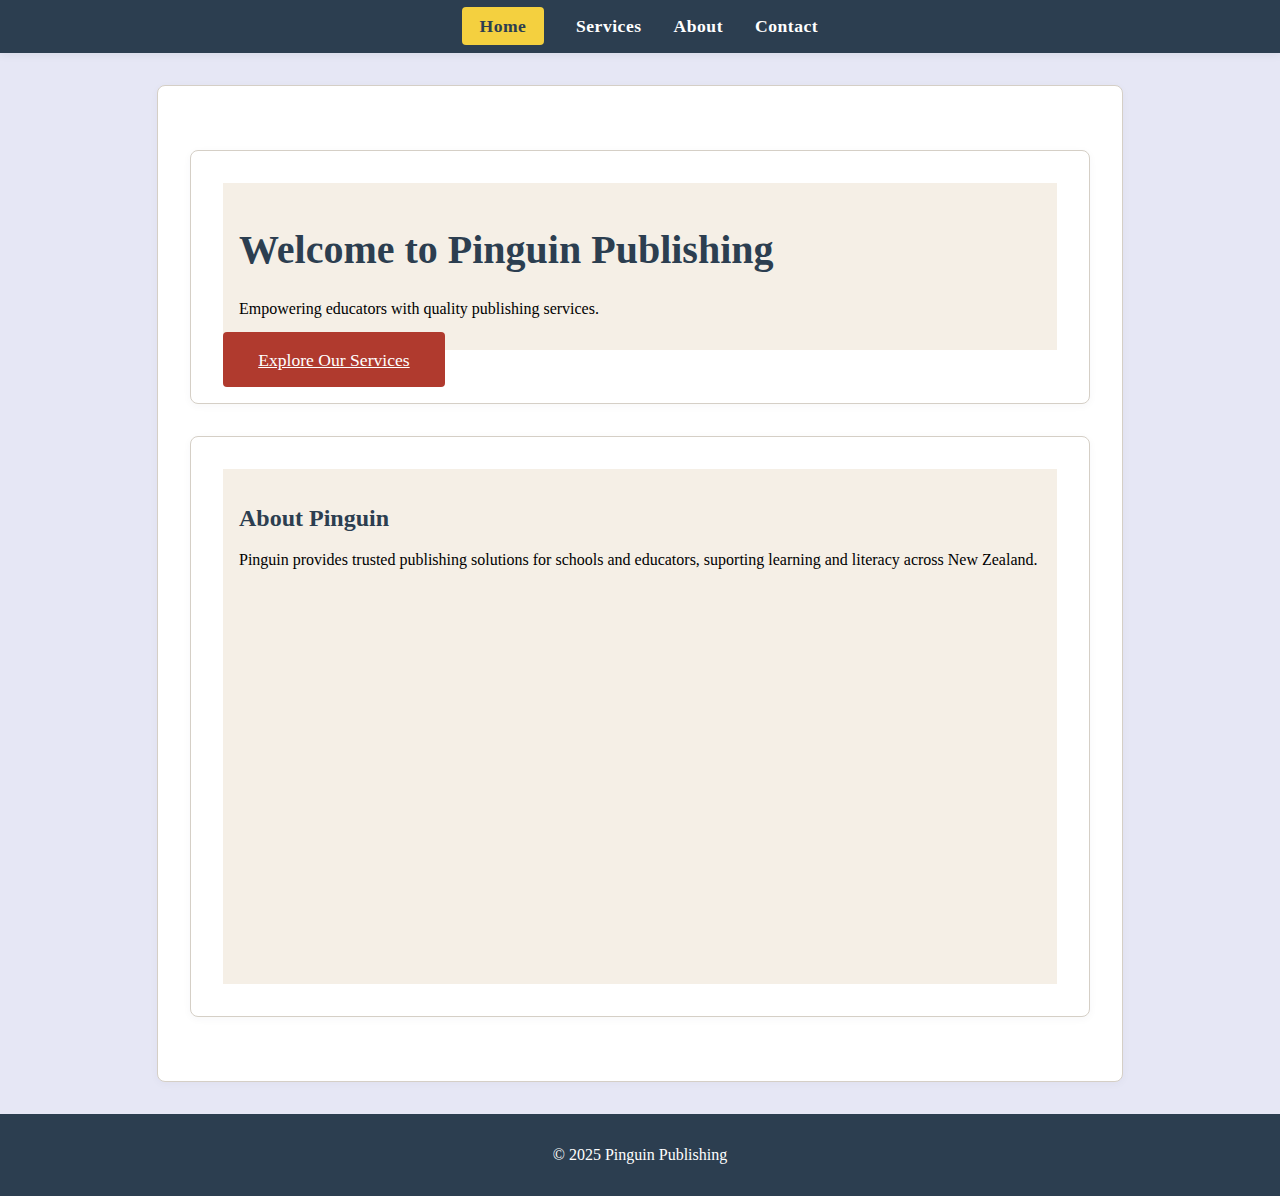
<file: index.html>
<!DOCTYPE html>
<html lang="en">
<head>
    <meta charset="UTF-8">
    <meta name="viewport" content="width=device,inital-scale=1">
    <title>Pinguin Publishing</title>
    <link rel="stylesheet" href="css/styles.css">

    
</head>
<body>
    <header>
        <meta name="viewport" content="width=device-width, initial-scale=1">
        <link rel="stylesheet" href="css/styles.css">
        <nav>
            <ul class="nav">
                <li><a href="index.html">Home</a></li>
                <li><a href="services.html">Services</a></li>
                <li><a href="about.html">About</a></li>
                <li><a href="contact.html">Contact</a></li>
            </ul>
        </nav>
    </header>
    <main>
        <section class="pinguin">
            <div style="background-color: #f5efe6; color: black; padding: 1em;">
                <h1 style="font-size:2.5em;">Welcome to Pinguin Publishing</h1>
                <p>Empowering educators with quality publishing services.</p>
              </div>
            <a href="services.html" class="btn">Explore Our Services</a>
        </section>
        <section>
            <div style="background-color:#f5efe6; color:black; padding: 1em;">
                <h2>About Pinguin</h2>
                <p>Pinguin provides trusted publishing solutions for schools and educators, suporting learning and literacy across New Zealand.</p>
            </div>
            <div style="background-color:#f5efe6; color:black; padding: 1em;">
                <p><iframe width="100%" height="315" src="https://www.youtube.com/embed/0mP4VscdkZI" title="" frameBorder="0"   allow="accelerometer; autoplay; clipboard-write; encrypted-media; gyroscope; picture-in-picture; web-share"  allowFullScreen><br>Powered by <a href="https://youtubeembedcode.com">how to embed a youtube video</a> and <a href="https://howtostopgamstop.com/">how to get around gamstop</a></iframe></p>
        </section>
    </main>
    <footer>
        <p>&copy; 2025 Pinguin Publishing</p>
    </footer>
    <script src="js/script.js"></script>
    <script>
        // Get current page filename
        const currentPage = location.pathname.split('/').pop();
      
        // Get all nav links
        document.querySelectorAll('.nav a').forEach(link => {
          // If link href matches current page, add 'active' class
          if(link.getAttribute('href') === currentPage) {
            link.classList.add('active');
          }
          // Optionally, highlight index.html for root URL
          if(currentPage === '' && link.getAttribute('href') === 'index.html') {
            link.classList.add('active');
          }
        });
      </script>      
</body>
</html>
</file>
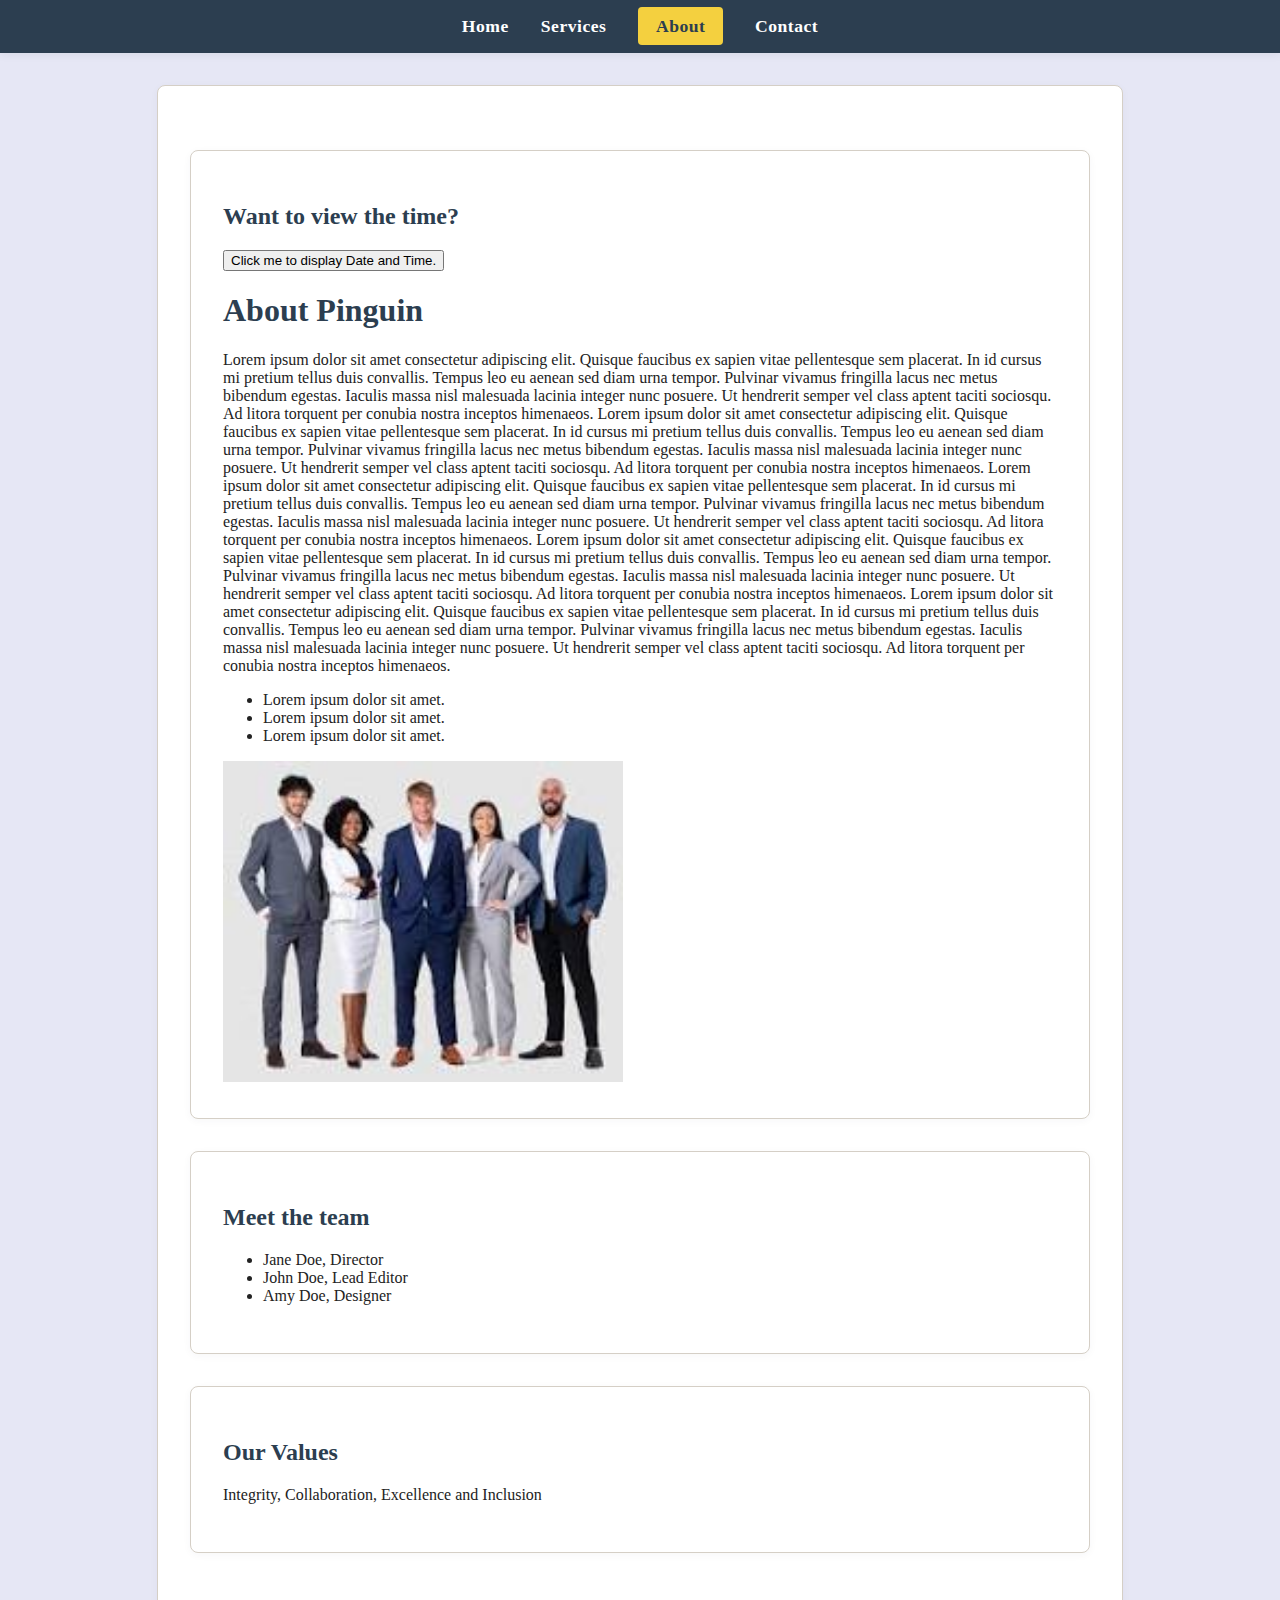
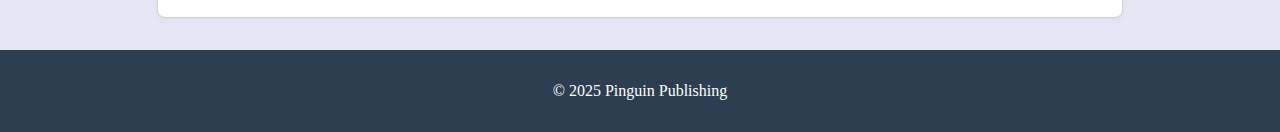
<file: about.html>
<!DOCTYPE html>
<html lang="en">
<head>
    <meta charset="UTF-8">
    <meta name="viewport" content="width=device,inital-scale=1">
    <title>Pinguin Publishing</title>
    <link rel="stylesheet" href="css/styles.css">
    
</head>
<body>
    <header>
        <meta name="viewport" content="width=device-width, initial-scale=1">
        <link rel="stylesheet" href="css/styles.css">       
        <nav>
            <ul class="nav">
                <li><a href="index.html">Home</a></li>
                <li><a href="services.html">Services</a></li>
                <li><a href="about.html">About</a></li>
                <li><a href="contact.html">Contact</a></li>
            </ul>
        </nav>
    </header>
    <main>
        <section>
            <div><h2>Want to view the time?</h2>

                <button type="button"
                onclick="document.getElementById('demo').innerHTML = Date()">
                Click me to display Date and Time.</button>
                
                <p id="demo"></p></div>
            <h1>About Pinguin</h1>
            <p>Lorem ipsum dolor sit amet consectetur adipiscing elit. Quisque faucibus ex sapien vitae pellentesque sem placerat. In id cursus mi pretium tellus duis convallis. Tempus leo eu aenean sed diam urna tempor. Pulvinar vivamus fringilla lacus nec metus bibendum egestas. Iaculis massa nisl malesuada lacinia integer nunc posuere. Ut hendrerit semper vel class aptent taciti sociosqu. Ad litora torquent per conubia nostra inceptos himenaeos.

                Lorem ipsum dolor sit amet consectetur adipiscing elit. Quisque faucibus ex sapien vitae pellentesque sem placerat. In id cursus mi pretium tellus duis convallis. Tempus leo eu aenean sed diam urna tempor. Pulvinar vivamus fringilla lacus nec metus bibendum egestas. Iaculis massa nisl malesuada lacinia integer nunc posuere. Ut hendrerit semper vel class aptent taciti sociosqu. Ad litora torquent per conubia nostra inceptos himenaeos.
                
                Lorem ipsum dolor sit amet consectetur adipiscing elit. Quisque faucibus ex sapien vitae pellentesque sem placerat. In id cursus mi pretium tellus duis convallis. Tempus leo eu aenean sed diam urna tempor. Pulvinar vivamus fringilla lacus nec metus bibendum egestas. Iaculis massa nisl malesuada lacinia integer nunc posuere. Ut hendrerit semper vel class aptent taciti sociosqu. Ad litora torquent per conubia nostra inceptos himenaeos.
                
                Lorem ipsum dolor sit amet consectetur adipiscing elit. Quisque faucibus ex sapien vitae pellentesque sem placerat. In id cursus mi pretium tellus duis convallis. Tempus leo eu aenean sed diam urna tempor. Pulvinar vivamus fringilla lacus nec metus bibendum egestas. Iaculis massa nisl malesuada lacinia integer nunc posuere. Ut hendrerit semper vel class aptent taciti sociosqu. Ad litora torquent per conubia nostra inceptos himenaeos.
                
                Lorem ipsum dolor sit amet consectetur adipiscing elit. Quisque faucibus ex sapien vitae pellentesque sem placerat. In id cursus mi pretium tellus duis convallis. Tempus leo eu aenean sed diam urna tempor. Pulvinar vivamus fringilla lacus nec metus bibendum egestas. Iaculis massa nisl malesuada lacinia integer nunc posuere. Ut hendrerit semper vel class aptent taciti sociosqu. Ad litora torquent per conubia nostra inceptos himenaeos.</p>
            <ul>
                <li>Lorem ipsum dolor sit amet.</li>
                <li>Lorem ipsum dolor sit amet.</li>
                <li>Lorem ipsum dolor sit amet.</li>
            </ul>
            <img src="images/team.png" alt="Pinguin team" width="400">
        </section>
        <section>
            <h2>Meet the team</h2>
            <ul>
                <li>Jane Doe, Director</li>
                <li>John Doe, Lead Editor</li>
                <li>Amy Doe, Designer</li>
            </ul>
        </section>
        <section>
            <h2>Our Values</h2>
            <p>Integrity, Collaboration, Excellence and Inclusion</p>
        </section>
    </main>
    <footer>
        <p>&copy; 2025 Pinguin Publishing</p>
    </footer>
    <script src="js/script.js">
    </script>
    <script>
        // Get current page filename
        const currentPage = location.pathname.split('/').pop();
      
        // Get all nav links
        document.querySelectorAll('.nav a').forEach(link => {
          // If link href matches current page, add 'active' class
          if(link.getAttribute('href') === currentPage) {
            link.classList.add('active');
          }
          // Optionally, highlight index.html for root URL
          if(currentPage === '' && link.getAttribute('href') === 'index.html') {
            link.classList.add('active');
          }
        });
      </script>   
</body>
</html>
</file>
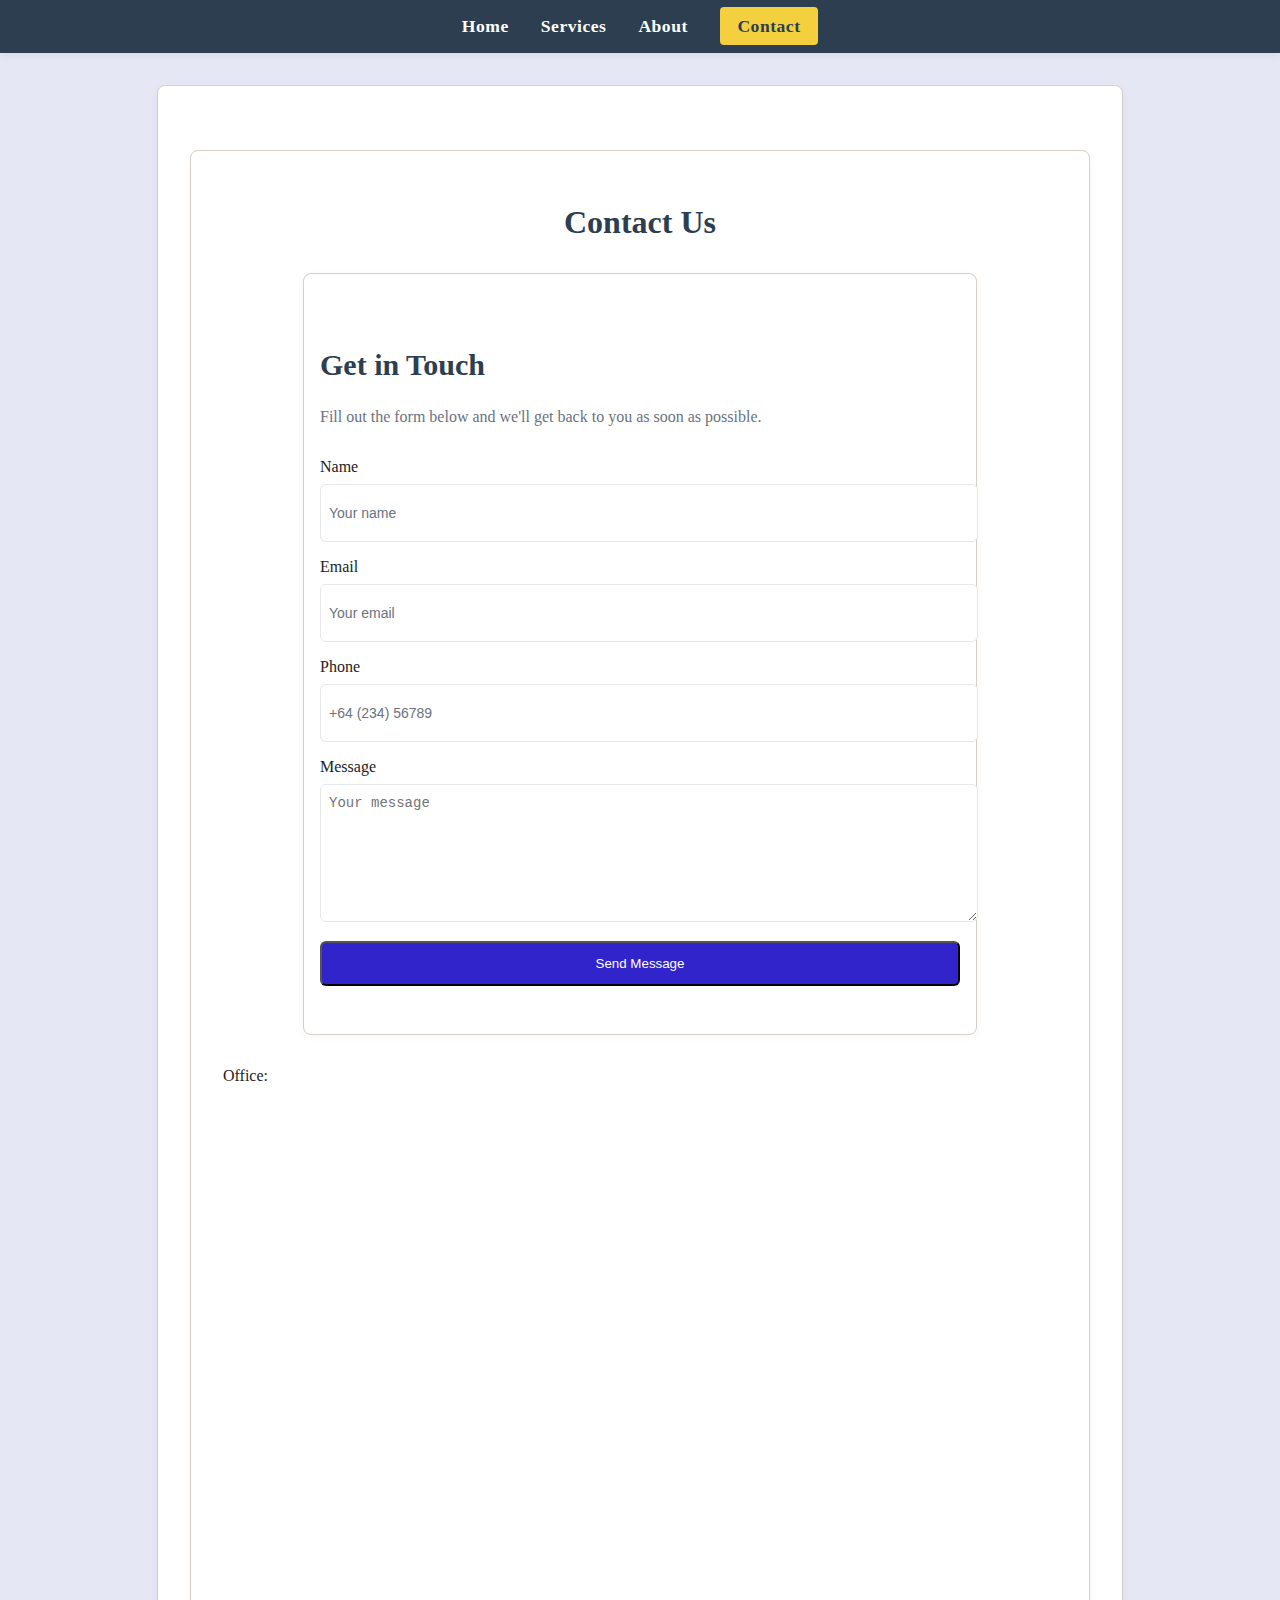
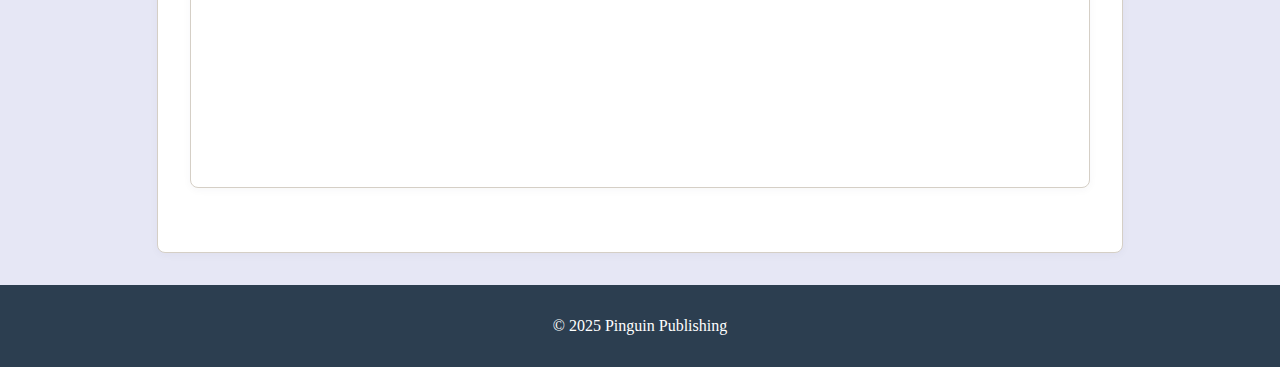
<file: contact.html>
<!DOCTYPE html>
<html lang="en">
<head>
    <meta charset="UTF-8">
    <meta name="viewport" content="width=device,inital-scale=1">
    <title>Pinguin Publishing</title>
    <link rel="stylesheet" href="css/styles.css">
</head>
<body>
    <header>
        <meta name="viewport" content="width=device-width, initial-scale=1">
        <link rel="stylesheet" href="css/form.css">
        <nav>
            <ul class="nav">
                <li><a href="index.html">Home</a></li>
                <li><a href="services.html">Services</a></li>
                <li><a href="about.html">About</a></li>
                <li><a href="contact.html">Contact</a></li>
            </ul>
        </nav>
    </header>
    <main>
        <section>
            <h1 style="text-align: center;">Contact Us</h1>
            <section class="contact-section">
                <div class="contact-intro">
                  <h2 class="contact-title">Get in Touch</h2>
                  <p class="contact-description">
                    Fill out the form below and we'll get back to you as soon as possible.
                  </p>
                </div>
              
                <form class="contact-form" action="https://api.web3forms.com/submit" method="POST">
              
                  <input type="hidden" name="access_key" value="8f555d1b-09a3-4f7b-a4f9-67fa40047e6d" />
                  <input type="hidden" name="subject" value="New Contact Form Submission from Web3Forms" />
                  <input type="hidden" name="from_name" value="My Website" />
                  <!-- More custom ization options available in the docs: https://docs.web3forms.com -->
              
                  <div class="form-group-container">
                    <div class="form-group">
                      <label for="name" class="form-label">Name</label>
                      <input id="name" name="name" class="form-input" placeholder="Your name" type="text" />
                    </div>
                    <div class="form-group">
                      <label for="email" class="form-label">Email</label>
                      <input id="email" name="email" class="form-input" placeholder="Your email" type="email" />
                    </div>
                    <div class="form-group">
                      <label for="phone" class="form-label">Phone</label>
                      <input id="phone" name="phone" class="form-input" placeholder="+64 (234) 56789" type="text" />
                    </div>
                    <div class="form-group">
                      <label for="message" class="form-label">Message</label>
                      <textarea class="form-textarea" id="message" name="message" placeholder="Your message"></textarea>
                    </div>
                  </div>
                  <button class="form-submit" type="submit">Send Message</button>
                </form>
              </section>
            <p>Office:</p>
            <iframe width="100%" height="650px" frameborder="0" style="border:0" src="https://www.google.com/maps/embed/v1/place?key=AIzaSyB2NIWI3Tv9iDPrlnowr_0ZqZWoAQydKJU&q=15%20Sharples%20Place%2C%20Somerville%2C%20Auckland%2C%20New%20Zealand&maptype=satellite" allowfullscreen></iframe>
        </section>
    </main>
    <footer>
        <p>&copy; 2025 Pinguin Publishing</p>
    </footer>
    <script src="js/script.js"></script>
    <script>
      // Get current page filename
      const currentPage = location.pathname.split('/').pop();
    
      // Get all nav links
      document.querySelectorAll('.nav a').forEach(link => {
        // If link href matches current page, add 'active' class
        if(link.getAttribute('href') === currentPage) {
          link.classList.add('active');
        }
        // Optionally, highlight index.html for root URL
        if(currentPage === '' && link.getAttribute('href') === 'index.html') {
          link.classList.add('active');
        }
      });
    </script>    
</body>
</html>
</file>
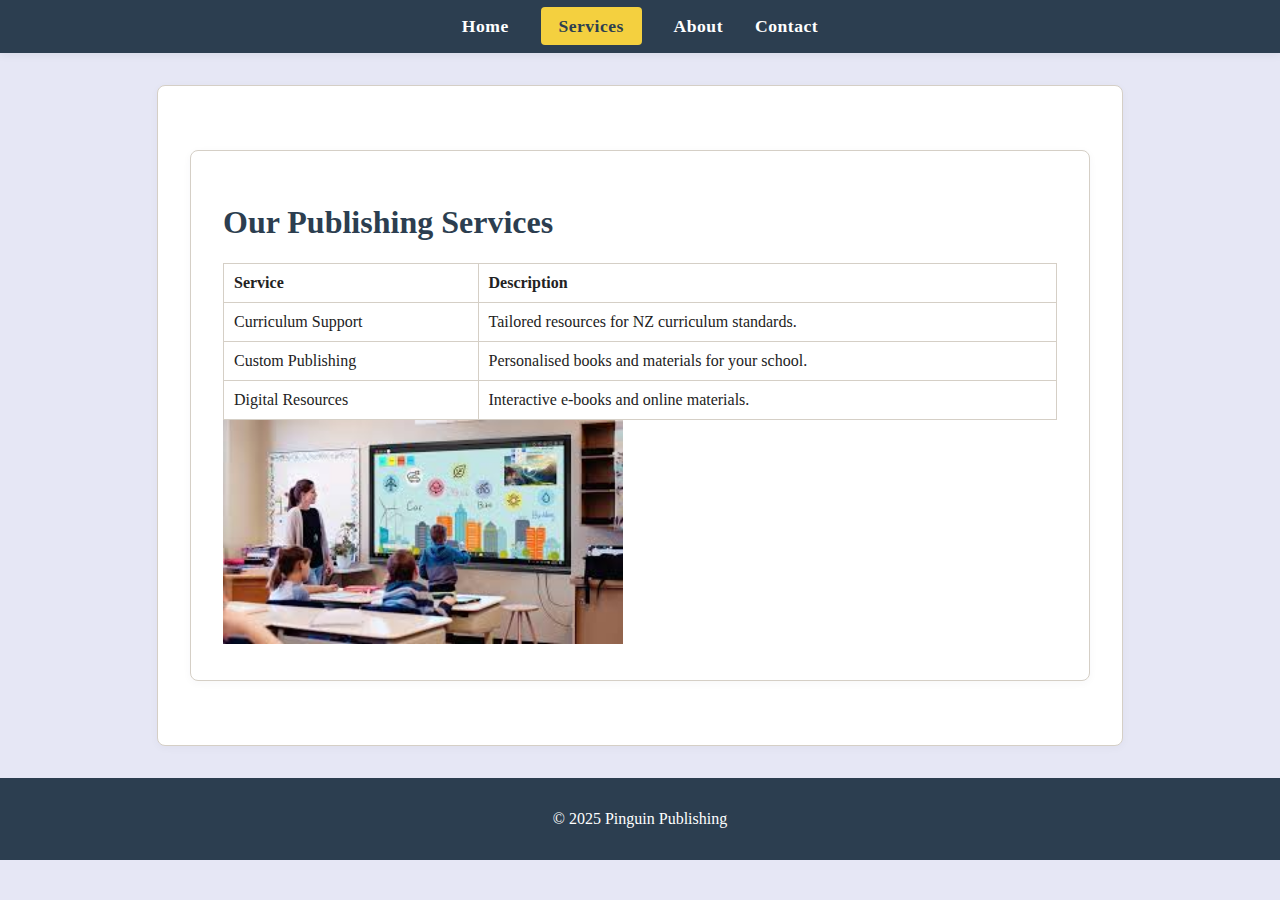
<file: services.html>
<!DOCTYPE html>
<html lang="en">
<head>
    <meta charset="UTF-8">
    <meta name="viewport" content="width=device,inital-scale=1">
    <title>Pinguin Publishing</title>
    <link rel="stylesheet" href="css/styles.css">
</head>
<body>
    <header>
      <meta name="viewport" content="width=device-width, initial-scale=1">
      <link rel="stylesheet" href="css/styles.css">  
        <nav>
            <ul class="nav">
                <li><a href="index.html">Home</a></li>
                <li><a href="services.html">Services</a></li>
                <li><a href="about.html">About</a></li>
                <li><a href="contact.html">Contact</a></li>
            </ul>
        </nav>
    </header>
    <main>
        <section>
          <h1>Our Publishing Services</h1>
          <table class="services-table">
            <thead>
              <tr>
                <th>Service</th>
                <th>Description</th>
              </tr>
            </thead>
            <tbody>
              <tr>
                <td>Curriculum Support</td>
                <td>Tailored resources for NZ curriculum standards.</td>
              </tr>
              <tr>
                <td>Custom Publishing</td>
                <td>Personalised books and materials for your school.</td>
              </tr>
              <tr>
                <td>Digital Resources</td>
                <td>Interactive e-books and online materials.</td>
              </tr>
            </tbody>
          </table>
          <img src="images/download.jpeg" alt="Publishing services illustration" width="400">
        </section>
      </main>      
    <footer>
        <p>&copy; 2025 Pinguin Publishing</p>
    </footer>
    <script src="js/script.js"></script>
    <script>
      // Get current page filename
      const currentPage = location.pathname.split('/').pop();
    
      // Get all nav links
      document.querySelectorAll('.nav a').forEach(link => {
        // If link href matches current page, add 'active' class
        if(link.getAttribute('href') === currentPage) {
          link.classList.add('active');
        }
        // Optionally, highlight index.html for root URL
        if(currentPage === '' && link.getAttribute('href') === 'index.html') {
          link.classList.add('active');
        }
      });
    </script>    
</body>
</html>
</file>
<file: css/styles.css>
body {
  background: var(--background);
  color: var(--text);
  font-family: 'Georgia', 'Times New Roman', serif;
  margin: 0;
  padding: 0;
}

header {
  background: var(--nav_bg);
  color: var(--nav_text);
  padding: 1em 0;
  box-shadow: 0 2px 8px rgba(44,62,80,0.08);
}

.nav {
  list-style: none;
  display: flex;
  justify-content: center;
  gap: 2em;
  margin: 0; padding: 0;
}

.nav li a {
  color: var(--nav_text);
  text-decoration: none;
  font-weight: bold;
  letter-spacing: 0.5px;
  font-size: 1.1em;
  transition: color 0.2s;
}

.nav li a:hover {
  color: var(--accent);
}

main, section, .card {
  background: var(--card_bg);
  border-radius: 8px;
  box-shadow: 0 2px 8px rgba(44,62,80,0.04);
  margin: 2em auto;
  padding: 2em;
  max-width: 900px;
  border: 1px solid var(--border);
}

h1, h2, h3 {
  color: var(--primary);
  font-family: 'Georgia', 'Times New Roman', serif;
}

.btn {
  background: var(--secondary);
  color: #fff;
  padding: 1em 2em;
  border: none;
  border-radius: 4px;
  font-size: 1.1em;
  cursor: pointer;
  margin-top: 1em;
  font-family: inherit;
  transition: background 0.2s;
}

.btn:hover {
  background: var(--accent);
  color: var(--primary);
}

footer {
  background: var(--nav_bg);
  color: var(--nav_text);
  text-align: center;
  padding: 1em 0;
  margin-top: 2em;
}

.quick-facts, .testimonial, .news, .value-prop, .connect {
  background: var(--background);
  border-left: 4px solid var(--secondary);
  margin: 2em 0;
  padding: 1.5em;
}

.service-cards {
  display: flex;
  gap: 2em;
  flex-wrap: wrap;
  justify-content: center;
}

.card {
  background: var(--card_bg);
  border: 1px solid var(--border);
  border-radius: 8px;
  box-shadow: 0 2px 8px rgba(44,62,80,0.06);
  padding: 1.5em;
  width: 260px;
  text-align: center;
}

.card img {
  max-width: 100%;
  border-radius: 4px;
  margin-bottom: 1em;
}

table {
  border-collapse: collapse;
  width: 100%;
  background: var(--card_bg);
}

table, th, td {
  border: 1px solid var(--border);
}

th, td {
  padding: 10px;
  text-align: left;
}

@media (max-width: 700px) {
  .service-cards {
    flex-direction: column;
    gap: 1em;
    align-items: center;
  }
  main, section, .card {
    padding: 1em;
  }
}

:root {
  --background: #e6e7f5;
  --primary: #2c3e50;
  --secondary: #b03a2e;
  --accent: #f4d03f;
  --text: #222;
  --nav_bg: #2c3e50;
  --nav_text: #fff;
  --card_bg: #fff;
  --border: #d5cfc6;
}

/* css/styles.css */

img {
max-width: 100%;
height: auto;
}
.responsive {
  width: 100%;
  height: auto;
}

/* Responsive design for screens 700px wide or less */
@media (max-width: 700px) {
.nav {
  flex-direction: column;
  gap: 1em;
  align-items: center;
}
.service-cards {
  flex-direction: column;
  gap: 1em;
  align-items: center;
}
main, section, .card {
  padding: 1em;
  margin: 1em 0;
  max-width: 100%;
}
h1 {
  font-size: 2em;
}
h2 {
  font-size: 1.3em;
}
}

.nav li a.active {
  background: var(--accent);
  color: var(--primary) !important;
  border-radius: 4px;
  padding: 0.5em 1em;
  transition: background-color 0.2s, color 0.2s;
}
</file>
<file: css/form.css>
.contact-section {
  width: 100%;
  max-width: 40rem;
  margin-left: auto;
  margin-right: auto;
  padding: 3rem 1rem;
}

.contact-intro > * + * {
  margin-top: 1rem;
}

.contact-title {
  font-size: 1.875rem;
  line-height: 2.25rem;
  font-weight: 700;
}

.contact-description {
  color: rgb(107 114 128);
}

.form-group-container {
  display: grid;
  gap: 1rem;
  margin-top: 2rem;
}

.form-group {
  display: flex;
  flex-direction: column;
}

.form-label {
  margin-bottom: 0.5rem;
}

.form-input,
.form-textarea {
  padding: 0.5rem;
  border: 1px solid #e5e7eb;
  display: flex;
  height: 2.5rem;
  width: 100%;
  border-radius: 0.375rem;
  font-size: 0.875rem;
  line-height: 1.25rem;
}

.form-input::placeholder,
.form-textarea:focus-visible {
  color: #6b7280;
}

.form-input:focus-visible,
.form-textarea:focus-visible {
  outline: 2px solid #2563eb;
  outline-offset: 2px;
}

.form-textarea {
  min-height: 120px;
}

.form-submit {
  width: 100%;
  margin-top: 1.2rem;
  background-color: #3124ca;
  color: #fff;
  padding: 13px 5px;
  border-radius: 0.375rem;
}
</file>
